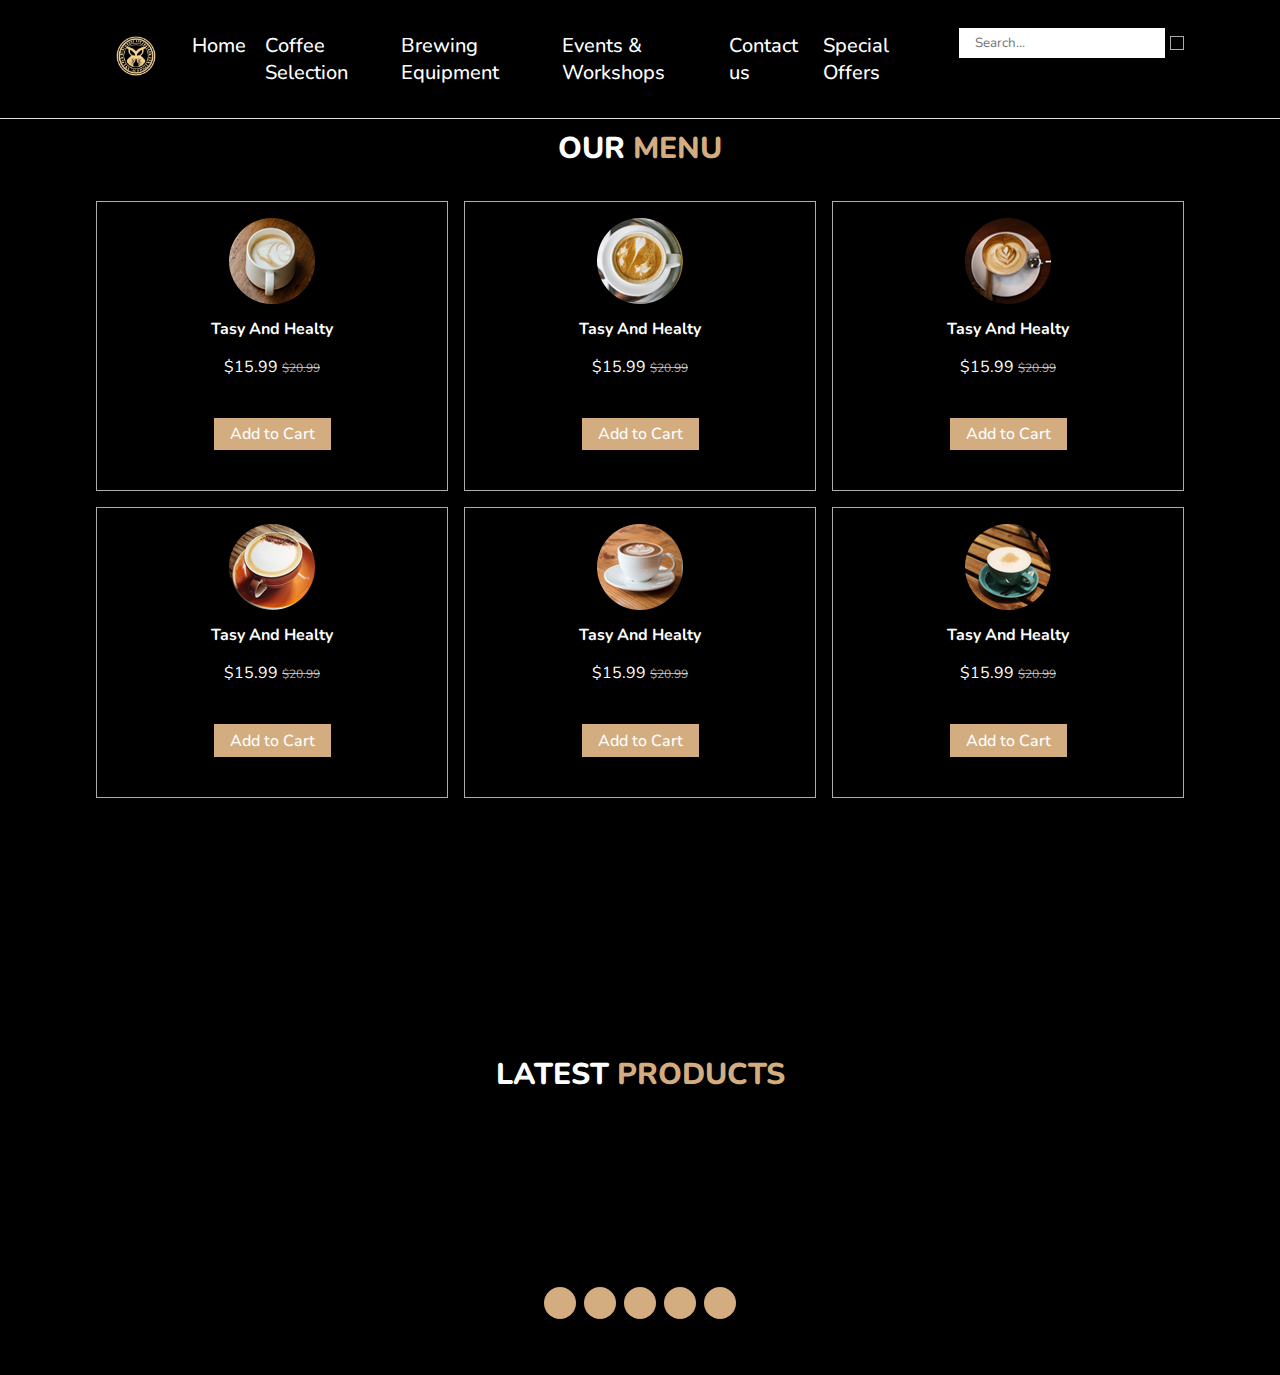
<file: coffee-selection.html>
<!DOCTYPE html>
<html lang="en">

<head>
    <meta charset="UTF-8">
    <meta http-equiv="X-UA-Compatible" content="IE=edge">
    <meta name="viewport" content="width=device-width, initial-scale=1.0">
    <link rel="stylesheet" href="https://cdnjs.cloudflare.com/ajax/libs/font-awesome/6.2.0/css/all.min.css"
        integrity="sha512-xh6O/CkQoPOWDdYTDqeRdPCVd1SpvCA9XXcUnZS2FmJNp1coAFzvtCN9BmamE+4aHK8yyUHUSCcJHgXloTyT2A=="
        crossorigin="anonymous" referrerpolicy="no-referrer" />
    <link rel="stylesheet" href="MMM.css">
    <title>Coffee Shop</title>
</head>

<body>

    <!-- ==================HEADER&NAV======================= -->
    <header class="header">
        <div class="container split">
            <a href="index.html">
                <img src="images/logo.png" alt="Logo" class="logo">
            </a>

            <nav id="nav" class="nav">
                <ul class="nav-list row">
                    <li class="nav-link"><a href="home.html">Home</a></li>
                    <li class="nav-link"><a href="coffee-selection.html">Coffee Selection</a></li>
                    <li class="nav-link"><a href="brewing-equipment.html">Brewing Equipment</a></li>
                    <li class="nav-link"><a href="events-workshops.html">Events & Workshops</a></li>
                    <li class="nav-link"><a href="contact us.html">Contact us</a></li>
                    <li class="nav-link"><a href="special-offers.html">Special Offers</a></li>
                </ul>
            </nav>

            <div class="header-icons">
                <i id="search-btn" class="fa-sharp fa-solid fa-magnifying-glass"></i>
                <i id="cart-shopping" class="fa-regular fa-cart-shopping"></i>
                <i id="open-btn" class="fa-solid fa-bars"></i>
            </div>
            
         
                <label class="search_inp">
                    <input type="search" class="search_bar" placeholder="Search...">
                    <i class="fa-solid fa-magnifying-glass"></i>
                </label>

                <div class="shopping-cart">
                    <div class="items">
                        <h2>You haven't Any Item</h2>
                    </div>

                    <button class="btn check-items">Checkout Now</button>
                </div>
   
        </div>
    </header>







    <!-- ==================MAIN======================= -->
   

    <!-- ==================ABOUT SECTION======================= -->

    


    <!-- ==================OUR MENU SECTION======================= -->
    <section class="section menu" id="menu">
        <div class="container">
            <h1 class="text-center sect-head">
                our <span>menu</span>
            </h1>
            <div class="grid cards">
                <div class="card text-center">
                    <img src="images/menu-1.png" alt="" class="card-img">
                    <h4>Tasy And Healty</h4>
                    <p>$15.99 <del>$20.99</del></p>
                    <button class="btn">Add to Cart</button>
                </div>
                <div class="card text-center">
                    <img src="images/menu-2.png" alt="" class="card-img">
                    <h4>Tasy And Healty</h4>
                    <p>$15.99 <del>$20.99</del></p>
                    <button class="btn">Add to Cart</button>
                </div>
                <div class="card text-center">
                    <img src="images/menu-3.png" alt="" class="card-img">
                    <h4>Tasy And Healty</h4>
                    <p>$15.99 <del>$20.99</del></p>
                    <button class="btn">Add to Cart</button>
                </div>
                <div class="card text-center">
                    <img src="images/menu-4.png" alt="" class="card-img">
                    <h4>Tasy And Healty</h4>
                    <p>$15.99 <del>$20.99</del></p>
                    <button class="btn">Add to Cart</button>
                </div>
                <div class="card text-center">
                    <img src="images/menu-5.png" alt="" class="card-img">
                    <h4>Tasy And Healty</h4>
                    <p>$15.99 <del>$20.99</del></p>
                    <button class="btn">Add to Cart</button>
                </div>
                <div class="card text-center">
                    <img src="images/menu-6.png" alt="" class="card-img">
                    <h4>Tasy And Healty</h4>
                    <p>$15.99 <del>$20.99</del></p>
                    <button class="btn">Add to Cart</button>
                </div>
            </div>
        </div>
    </section>


    <!-- ==================LATEST PRODUCTS SECTION================== -->
    <section class="section products" id="products">
        <div class="container">
            <h1 class="text-center sect-head">
                latest <span>products</span>
            </h1>

            <div class="grid cards product-cards" id="product-cards">



            </div>

        </div>
    </section>

    
    <!-- ==================CUSTOMER'S REVIEW SECTION======================= -->
   

    <!-- ==================CONTACT US SECTİON======================= -->
  

    <!-- ==================OUR BLOGS======================= -->
    

    <!-- ==================FOOTER======================= -->
    <footer class="footer">
        <div class="container">
            <div class="social-stickers">
                <ul class="stickers">
                    <li>
                        <a href="#"><i class="fa-brands fa-facebook-f"></i></a>
                    </li>
                    <li>
                        <a href="#"><i class="fa-brands fa-twitter"></i></a>
                    </li>
                    <li>
                        <a href="#"><i class="fa-brands fa-instagram"></i></a>
                    </li>
                    <li>
                        <a href="#"><i class="fa-brands fa-linkedin"></i></a>
                    </li>
                    <li>
                        <a href="#"><i class="fa-brands fa-pinterest"></i></a>
                    </li>
                </ul>
        </div>
    </footer>

    <script src="app.js"></script>
</body>

</html>
</file>
<file: MMM.css>
@import url("https://fonts.googleapis.com/css2?family=Nunito:wght@300;400;500;600;700;800;900&display=swap");

* {
  margin: 0;
  padding: 0;
  box-sizing: border-box;
  list-style: none;
  text-decoration: none;
  font-family: "Nunito", sans-serif;
}

:root {
  --bg-color: #000;
  --text-color: #ffff;
  --btn-bg-color: #d3ad7f;

  --z-index: 10;
}
html {
  scroll-padding-top: 5rem;
  scroll-behavior: smooth;
}

body {
  background-color: #000;
}

img {
  width: 100%;
  height: auto;
}

h1,
h2,
h3:not(.item-desc h3),
h4 {
  margin-bottom: 1.2rem;
  color: var(--text-color);
}

p:not(.item-desc p) {
  margin-bottom: 1rem;
  color: var(--text-color);
}

.item-desc span {
  max-width: 80px;
}

.flex {
  display: flex;
  gap: 0.5rem;
  align-items: center;
}

.section {
  padding: 8rem 0;
}

.customers {
  padding: 8rem 0 4rem 0;
}

.container {
  width: 85%;
  max-width: 1200px;
  margin-inline: auto;
}

.grid {
  display: grid;
}

.row {
  display: flex;
  flex-direction: column;
  justify-content: space-between;
  row-gap: 1rem;
}

.split {
  display: flex;
  justify-content: space-between;
  align-items: center;
}

.text-center {
  text-align: center;
}

.pointer {
  cursor: pointer;
}

/* ===================HEADER&NAV===================== */
.dropdown {
  position: relative;
}

.dropdown-content {
  position: absolute;
  top: 2rem;
  left: 0;
  visibility: hidden;
  background: white;
  border-radius: 8px;
  padding: 0.5rem;
  width: 200px;
  display: flex;
  flex-direction: column;
  gap: 0.5rem;
  border: 1px solid #000;
}

.dropdown-content-account {
  width: 100px;
}

.dropdown-content li a {
  color: #000;
}

.dropdown:hover .dropdown-content {
  visibility: visible;
}

.header {
  background: #000;
  position: fixed;
  width: 100%;
  left: 0;
  top: 0;
  border-bottom: 1px solid #eeee;
  padding: 1rem 0;
  z-index: var(--z-index);
}

.logo {
  width: 80px;
}

.header-icons {
  color: var(--text-color);
}

.header-icons i {
  cursor: pointer;
  padding: 0.5rem 0;
  font-size: 20px;
  font-weight: 600;
}

.header-icons i + i {
  margin-left: 1.2rem;
}

.header-icons i:hover {
  color: var(--btn-bg-color);
}

.nav {
  position: absolute;
  right: -100%;
  top: 88px;
  padding: 1rem;
  background-color: var(--text-color);
  width: 65%;
  height: 100vh;
  border-radius: 5px 0 0 5px;
  transition: right 0.4s;
}

.nav-list {
  position: relative;
  gap: 1.2rem;
}

.nav-link a {
  color: #000;
  font-weight: 500;
  font-size: 20px;
}

.nav-link a:hover {
  color: var(--btn-bg-color);
  border-bottom: #d3ad7f solid 1px;
  padding-bottom: 0.25rem;
  transition: all 0.3s;
}

.open-menu {
  right: 0;
  transition: 0.4s;
}

.search_inp {
  display: flex;
  align-items: center;
  justify-content: end;
  margin-bottom: 2rem;
  transition: transform 0.4s;
}
.open-search_inp {
  transform: scaleY(1);
  transition: transform 0.4s;
}
.search_inp i {
  color: #eeeeeeb9;
  /* margin: 0 10px; */
  margin-left: 5px;
  padding: 6px;
  cursor: pointer;
  border: solid 1px #eeeeeeb9;
}
.search_bar {
  outline: none;
  border: none;
  height: 30px;
  padding: 0 1rem;
}

.shopping-cart {
  position: absolute;
  right: -100%;
  top: 100%;
  background-color: var(--text-color);
  height: 100vh;
  max-width: 100%;
  display: flex;
  flex-direction: column;
  padding: 1rem 0.56rem;
}

.shopping-cart div {
  color: #000;
  text-align: right;
}

.items {
  max-height: 74svh;
  overflow-y: scroll;
  margin-bottom: 1rem;
}

.items h2 {
  color: #000;
  font-size: 1.2rem;
}
.card-active {
  right: 0;
  transition: right 0.4s;
}

.shop-card {
  display: flex;
  align-items: center;
  justify-content: space-between;
  margin-bottom: 2rem;
}
.close-btn {
  display: flex;
  align-self: flex-start;
  justify-content: center;
  cursor: pointer;
  font-size: 1.1rem;
}
.item-desc * {
  color: #000;
}
.item-desc {
  margin-left: 1.5rem;
  margin-right: 3rem;
}
.prod-item {
  display: flex;
  align-items: center;
  padding: 0 0.5rem;
}
.prod-item > img {
  width: 90px;
}
/* ===================MAIN===================== */

.main {
  padding: 10rem 0;
  background: url(images/Homecoffee.jpg);
  background-repeat: no-repeat;
  background-position: center;
  background-size: cover;
  height: 100vh;
}

.btn {
  padding: 0.325rem 1rem;
  margin: 1.5rem 0;
  border: none;
  background-color: var(--btn-bg-color);
  color: var(--text-color);
  font-weight: 500;
  font-size: 1rem;
  cursor: pointer;
}

.btn:hover {
  padding: 0.325rem 2rem;
  transition: 0.4s;
  color: #000;
}

.main-text {
  text-align: center;
  margin-inline: auto;
  align-self: center;
}

.main-text h1 {
  text-transform: uppercase;
  font-weight: 700;
  font-family: system-ui, -apple-system, BlinkMacSystemFont, "Segoe UI", Roboto,
    Oxygen, Ubuntu, Cantarell, "Open Sans", "Helvetica Neue", sans-serif;
}
/* ===================VIDEO===================== */
.video-section {
  padding: 0.5rem;
  margin-top: 6rem;
  display: flex;
  flex-direction: column;
  align-items: center;
  gap: 4rem;
}

.video-section p {
  font-size: 20px;
}

.video-section video {
  width: 100%;
}

/* ===================ABOUT US===================== */
.sect-head {
  text-transform: uppercase;
  font-size: 30px;
  font-weight: 800;
  margin-bottom: 2rem;
}

.sect-head > span {
  color: var(--btn-bg-color);
}

.about-content {
  align-self: center;
}
.about p {
  line-height: 1.8rem;
}

/* ===================OUR MENU SECTION===================== */
.card-img {
  margin-bottom: 0.5rem;
  width: auto;
}

.card-brew-img {
  border-radius: 20px;
  margin: 1rem 0;
  background: #d3ad7f;
  width: 180px;
}

.card h4 {
  margin-bottom: 1rem;
}

.card p > del {
  text-decoration: line-through;
  font-size: 12px;
  color: #eeeeeeb9;
}

.card p {
  margin-bottom: 0;
}

.cards {
  grid-template-columns: repeat(auto-fit, minmax(250px, 1fr));
  grid-gap: 1rem;
}

.card {
  border: 1px solid #eeeeeeb9;
  padding: 1rem 0;
}

/* =================LATEST PRODUCTS SECTION================== */
.stars {
  color: #d3ad7f;
  margin-bottom: 1rem;
}
.product-btns {
  margin-top: 1rem;
}
.product-btns button {
  background: none;
  border: #eeeeeeb9 solid 1px;
  color: var(--text-color);
  font-size: 1.5rem;
  padding: 0.5rem 0.7rem;
  cursor: pointer;
  transition: color 0.4s;
}
.product-btns button:hover {
  background-color: #d3ad7f;
}
.product-btns button + button {
  margin-left: 0.4rem;
}

.item-desc .icon-btn {
  padding: 0;
  width: 40px;
  height: 40px;
  font-size: 18px;
}

/* ===================CUSTOMERS SECTION===================== */
.review .card > i {
  color: var(--btn-bg-color);
  font-size: 3rem;
  margin-bottom: 1rem;
}
.review .card {
  padding: 2rem 1.5rem;
}
.review .card p {
  margin-bottom: 1.2rem;
}
.review .card .card-img {
  border-radius: 50%;
  width: 120px;
}

/* ===================CONTACT US SECTİON==================== */
.contact .sect-head {
  color: var(--btn-bg-color);
}
.contact .sect-head > span {
  color: var(--text-color);
}

.map iframe {
  width: 100%;
}
.info-head {
  text-transform: uppercase;
  font-size: 1.7rem;
  font-weight: 800;
}
.info-inputs label {
  border: solid 1px #eeeeeeb9;
  padding: 10px 1rem;
  display: flex;
  align-items: center;
  justify-content: space-between;
}
.info-inputs label i {
  color: var(--text-color);
  margin-right: 1rem;
  font-size: 1.5rem;
}
.info-inputs label input {
  height: 40px;
  width: 100%;
  background: none;
  border: none;
  outline: none;

  color: var(--text-color);
  font-size: 1rem;
}
.info-inputs label input::placeholder {
  font-size: 1rem;
}
.contact-btn {
  padding: 0.425rem 1.7rem;
  margin-inline: auto;
  font-weight: 700;
}
.contact-btn:hover {
  padding: 0.425rem 2.7rem;
}
/* ===================OUR BLOGS===================== */
.blog-cards .card {
  padding: 0;
}
.blog-img {
  margin-bottom: 1rem;
  width: 100%;
}
.blog-content {
  padding: 0 1.1rem 1.1rem 1.1rem;
}
.blog-content .content-date {
  color: var(--btn-bg-color);
  margin-bottom: 1rem;
  font-size: 1rem;
  font-weight: 300;
}
.blog-content .blog-btn {
  font-weight: 700;
  padding: 0.425rem 1.7rem;
}
/* ===================FOOTER===================== */
footer .container {
  display: flex;
  flex-direction: column;
  align-items: center;
  gap: 1rem;
  padding: 2rem 0;
}

.author p {
  text-align: center;
  font-weight: 300;
  font-size: 1rem;
}
.author p > a {
  color: var(--btn-bg-color);
}
.menu-bottom {
  margin-bottom: 1.4rem;
}
.menu-bottom ul {
  display: flex;
  align-items: center;
  justify-content: center;
  flex-wrap: wrap;
  gap: 0.5rem;
}
.menu-bottom ul li {
  border: #eeeeeeb9 solid 1px;
  padding: 0.215rem 0.6rem;
}
.menu-bottom ul li a {
  color: var(--text-color);
  font-size: 1.05rem;
}
.menu-bottom ul li:hover {
  background-color: #d3ad7f;
}
.social-stickers {
  text-align: center;
  margin-bottom: 1.5rem;
}
.stickers {
  display: flex;
  align-items: center;
  justify-content: center;
  gap: 0.5rem;
  flex-wrap: wrap;
}
.stickers li {
  border-radius: 50%;
  background-color: #d3ad7f;
  color: var(--text-color);
}
.stickers li:hover {
  background-color: var(--text-color);
}
.stickers li:hover a {
  color: #d3ad7f;
}
.stickers li a {
  padding: 1rem;
  display: flex;
  align-items: center;
  justify-content: center;
  color: var(--text-color);
}

/* ===================MODAL===================== */

.modal {
  position: fixed;
  top: 50%;
  left: 50%;
  transform: translate(-50%, -50%);
  background: black;
  border: 1px solid white;
  padding: 2rem;
  width: 350px;
  z-index: 10;
  display: flex;
  flex-direction: column;
  gap: 1rem;
}

.modal input {
  padding: 0.5rem;
}

.modal i {
  color: white;
  align-self: end;
}

/* ===================USER MODAL===================== */
.user-modal a {
  color: rgb(255, 191, 0);
  cursor: pointer;
}
.user-modal a:hover {
  text-decoration: underline;
}

/* ===================SLIDESHOW===================== */
.slideshow {
  display: flex;
  width: 300px;
  overflow-x: hidden;
  margin: 0 auto;
}

.slideshow img {
  width: 300px;
  transition: 0.7s ease-in-out;
}

/* ===================MEDIA QUERIES===================== */
@media screen and (min-width: 320px) {
  .shopping-cart {
    max-width: 90%;
  }
}

@media screen and (min-width: 475px) {
  .nav {
    width: 50%;
  }
}

@media screen and (min-width: 880px) {
  img {
    width: auto;
    height: auto;
  }

  .row {
    flex-direction: row;
  }

  .col-50 {
    width: 50%;
  }

  .col-48 {
    width: 48%;
  }

  .nav {
    position: static;
    height: auto;
    width: auto;
    background: none;
  }

  #open-btn {
    display: none;
  }

  .nav-link a {
    color: var(--text-color);
  }

  .main-text {
    max-width: 45%;
    margin: 0;
    text-align: start;
  }

  .main-text h1 {
    font-size: 48px;
  }

  .cards {
    grid-template-columns: repeat(3, 1fr);
  }
  .info-inputs {
    flex-direction: column;
  }

  .contact-info {
    align-self: center;
  }
}

.shop-cost {
  background: #000!;
}
</file>
